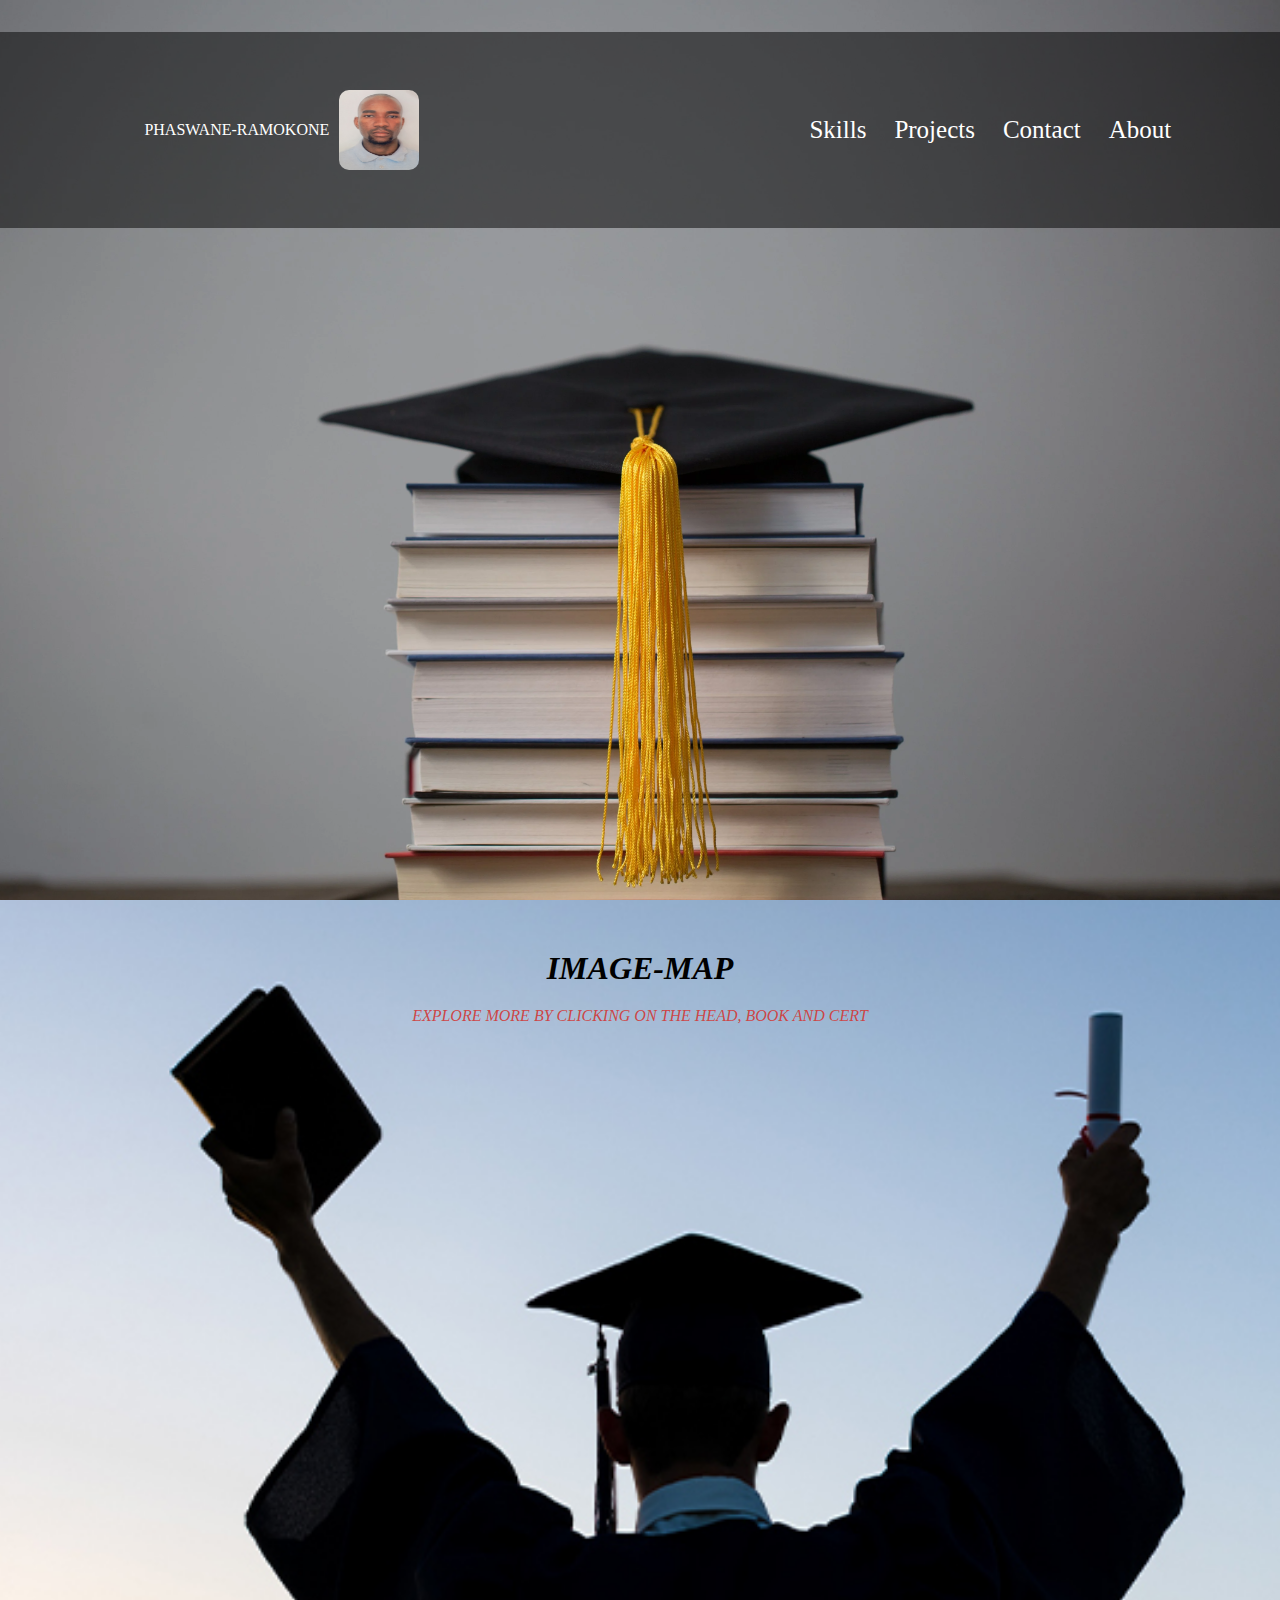
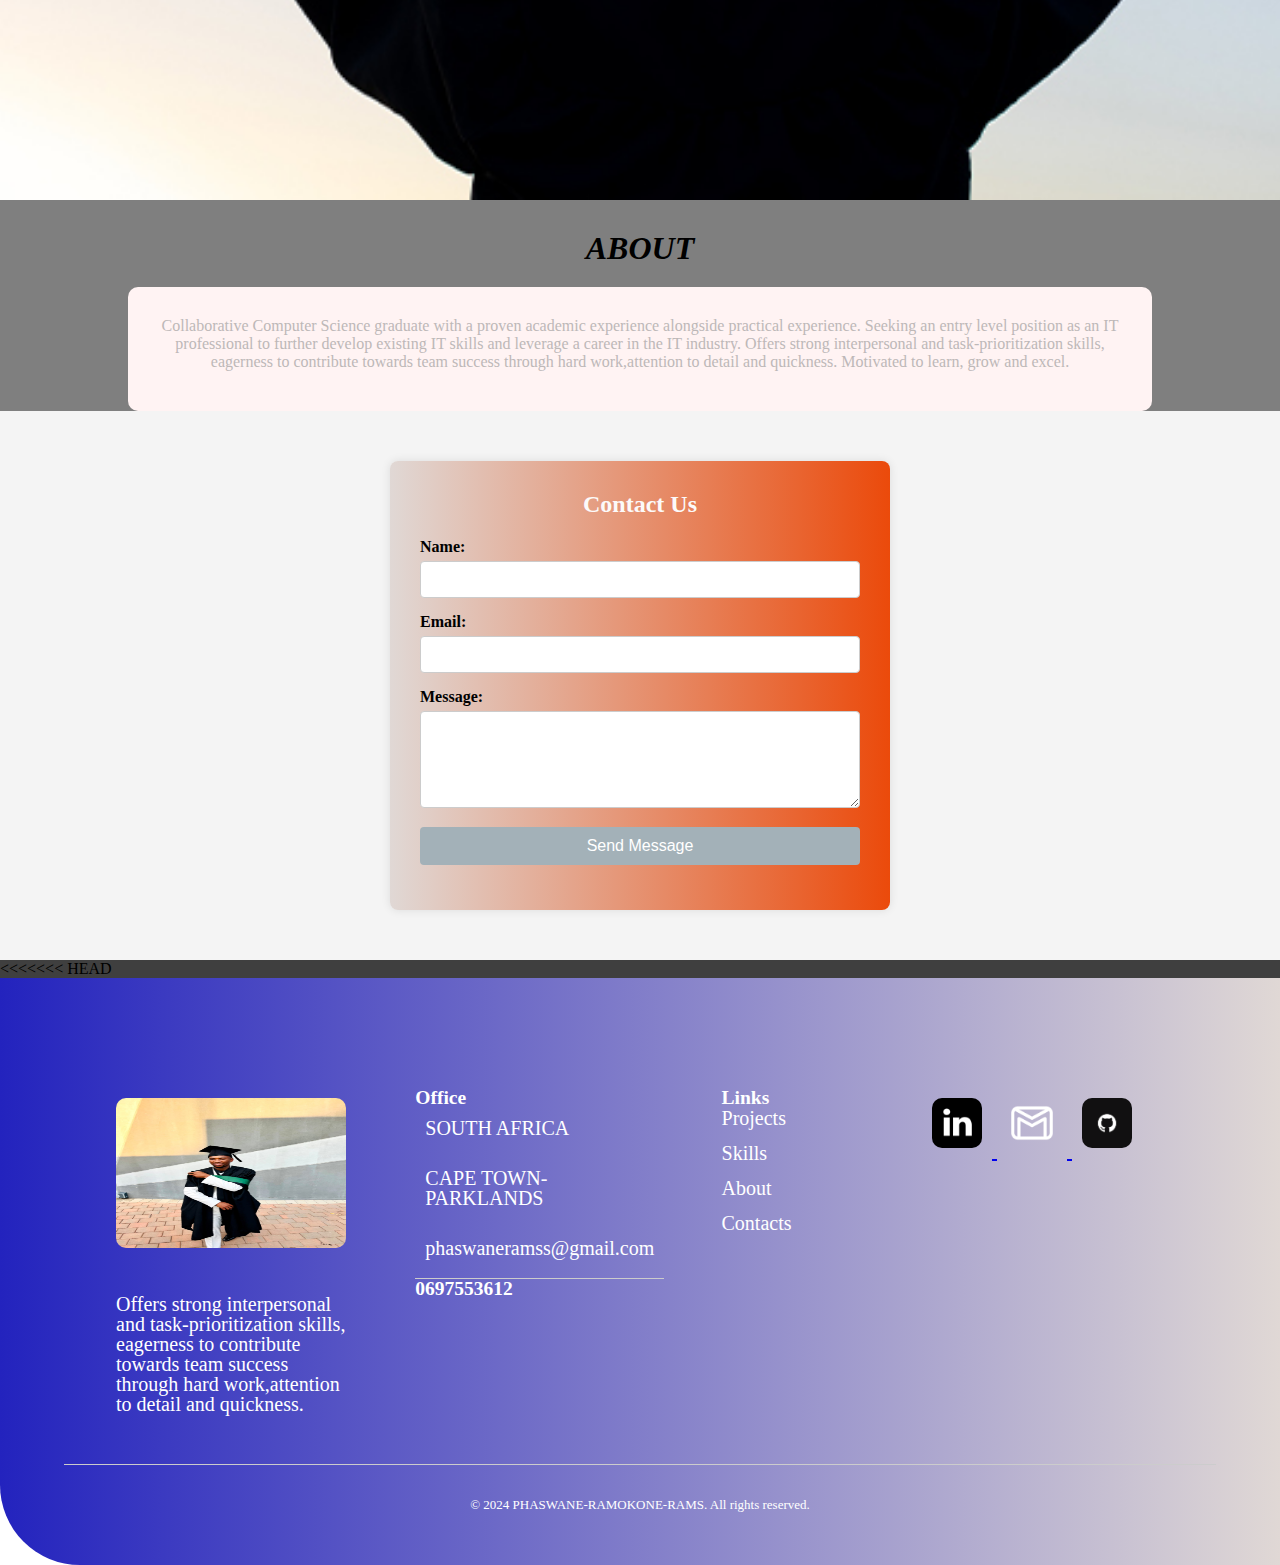
<file: index.html>
<!DOCTYPE html>
<html>
    <head>
        <title>PHASWANE-RAMOKONE-RAMS PORTFOLIO</title>
        <meta name="viewport" content="width=device-width", initial-scale="1.0">
        <link rel="stylesheet" href="index.css" >
        <link rel="icon" type="image" href="profile.jpg">
        <link >
    </head>
    <body>
       
        <section class="header">
            <nav>

                <div class="para"><p>PHASWANE-RAMOKONE</p>
                    <img src="profile.jpg" alt="pro-pic">
                </div>

             
                <div class="nav-links" id="navLinks">
                    
                    <i ><img class="img-bar1"  src="close1437.jpg" alt="close button" onclick="hideMenu()" ></i>
                    <ul>
                        <li><a href="Skills.html">Skills</a></li>
                        <li><a href="Projects.html">Projects</a></li>
                        <li><a href="#contact">Contact</a></li>
                        <li><a href="About.html">About</a></li>
                    </ul>
                </div>
                <i ><img class="img-bar" src="menu1.png" alt="menu button"  onclick="showMenu()"></i>
            </nav>

        </section>
         <!--------javascript for side menu--->
         <script>
            var navLinks = document.getElementById("navLinks");

            function showMenu(){
                navLinks.style.right = "0";
            }
            function hideMenu(){
                navLinks.style.right = "-200px";
            }
        </script>

 
    <!----------Body/ second page----->
    <div class="pic">

       <i><h1>IMAGE-MAP</h1></i>
       <i><p>EXPLORE MORE BY CLICKING ON THE HEAD, BOOK AND CERT</p></i>

         <a href="Skills.html" class="area1"></a><!-------book-------->
         <a href="About.html" class="area2"></a><!-------head-------->
         <a href="Projects.html" class="area3"></a><!--------diploma------->

    </div>
    
        
       
        <div class="about" id="about">
    
        <i> <h1>ABOUT</h1>  </i>
            <div class="service-col"> 
               <p>Collaborative Computer Science graduate with a
                proven academic experience alongside practical
                experience. Seeking an entry level position as an
                IT professional to further develop existing IT skills
                and leverage a career in the IT industry. Offers
                strong interpersonal and task-prioritization skills,
                eagerness to contribute towards team success
                through hard work,attention to detail and
                quickness. Motivated to learn, grow and excel.
                </p>

             </div>

        <div class="contact">

           
            <div class="contact-section" id="contact">

                   
                


                <form action="https://api.web3forms.com/submit" class="contact-form" method="POST">
                    <input type="hidden" name="access_key" value="98b89ff4-30a2-4841-91fe-23f393760d38">
                    <h2>Contact Us</h2>
                    <div class="form-group">
                        <label for="name">Name:</label>
                        <input type="text" id="name" name="name" required>
                    </div>
                    <div class="form-group">
                        <label for="email">Email:</label>
                        <input type="email" id="email" name="email" required>
                    </div>
                    <div class="form-group">
                        <label for="message">Message:</label>
                        <textarea id="message" name="message" rows="5" required></textarea>
                    </div>
                    <div class="form-group">
                        <input type="hidden" name="redirect" value="http://127.0.0.1:5500/index.html#contact">
                        <button type="submit">Send Message</button>
                    </div>
                </form>
            </div>
<<<<<<< HEAD
 
            <!----_--------------testing javascript---------------->
            <script>
                // JavaScript to handle form submission
                function sendEmail(event) {
                    event.preventDefault(); // Prevent page reload on form submission
            
                    // Display success message
                    const successMessage = document.getElementById('success-message');
                    successMessage.style.display = 'block';
            
                    // Clear form fields
                    document.querySelector('.contact-form').reset();
            
                    // Hide success message after a few seconds
                    setTimeout(() => {
                        successMessage.style.display = 'none';
                    }, 3000); // 3000 milliseconds = 3 seconds
                }
=======
            
  

    <script src="https://cdn.jsdelivr.net/npm/sweetalert2@11"></script>

            <!----_--------------testing javascript---------------->
            <script>
                  // Add an event listener to the form submission
  document.querySelector(".contact-form").addEventListener("submit", function (event) {
      // Prevent the default form submission
      event.preventDefault();
      // Trigger Swal.fire after form submission
      Swal.fire({
          title: "Success",
          text: "Message sent successfully",
          icon: "success"
      }).then(() => {
          // After the user acknowledges the Swal.fire message, submit the form
          event.target.submit();
      });
  });
>>>>>>> 49b03c52e2a7f2151abb16f0a0a86094e4aad560
            </script>
        </div>
        

    
    <!------------testing------------>
    <footer class="footer">
        <div class="row">
             <div class="col">
                <img src="pppppp.jpg" class="logo1" alt="Profile Pic">
                <p>Offers
                    strong interpersonal and task-prioritization skills,
                    eagerness to contribute towards team success
                    through hard work,attention to detail and
                    quickness. 
                </p>
             </div>
             <div class="col">
                <h2>Office</h2>
                <p>SOUTH AFRICA</p>
                <p>CAPE TOWN- PARKLANDS</p>
                <p class="email-id">phaswaneramss@gmail.com</p>
                <h2> 0697553612 </h2>
             </div>
             <div class="col">
                <h2>Links</h2>
                <ul class="">
                    <li><a href="Projects.html">Projects</a></li>
                    <li><a href="Skills.html">Skills</a></li>
                    <li><a href="About.html">About</a></li>
                    <li><a href="#contact">Contacts</a></li>
                </ul>
             </div>
             <div class="col">
                <div class="social-icons">
                    <a href="www.linkedin.com/in/phaswane-ramokone-a7333b301" target="_blank">
                        <img class="img1" src="In1.jpg" alt="LinkedIn">
                     </a>
                     <a href="#" target="_blank">
                        <img class="img1" src="gmail.png" alt="gmail">
                     </a>
                     <a href="https://github.com/Phaswane-Ramokone-Rams" target="_blank">
                        <img class="img1" src="Git1.png" alt="GitHub">
                      </a>
                </div>
             </div>
        </div>
        <hr>
        <p class="copyright">&copy;  2024 PHASWANE-RAMOKONE-RAMS. All rights reserved.</p>
    </div> 
    </footer>
 

    </body>
  
      
</html>
</file>
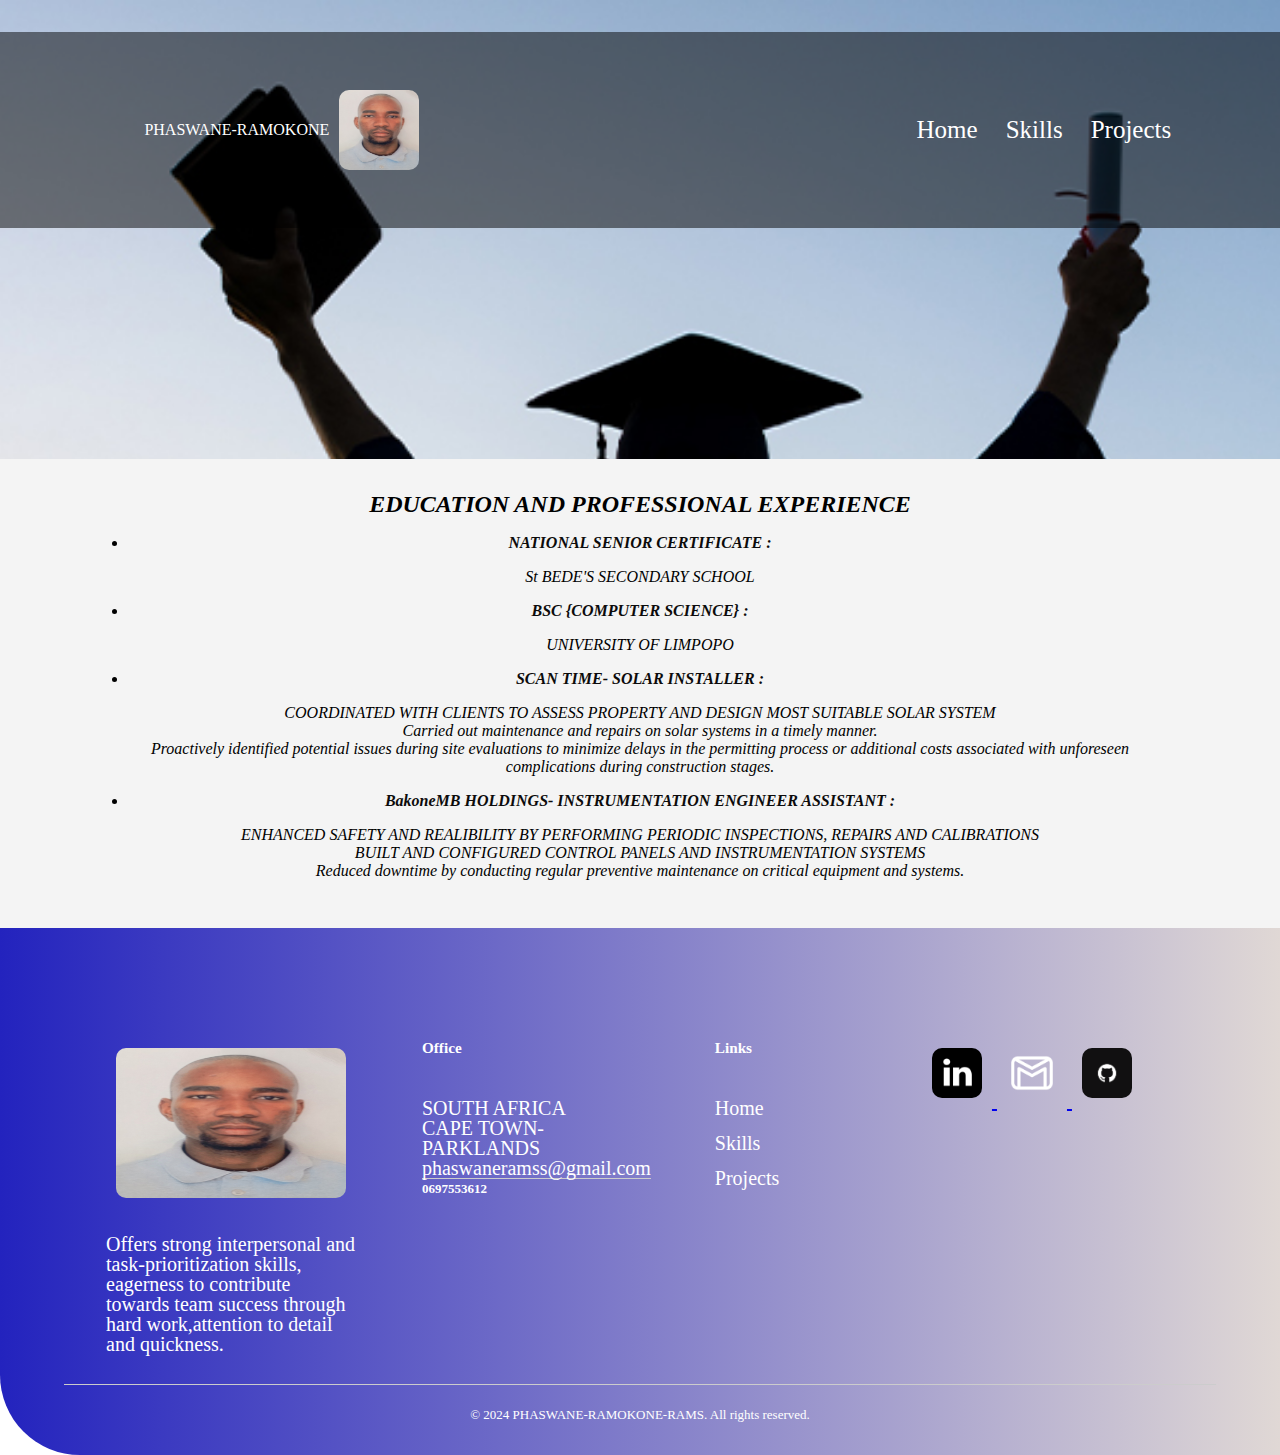
<file: About.html>
<!DOCTYPE html>
<html>
    <head>
        <title>PHASWANE-RAMOKONE-RAMS PORTFOLIO/About</title>
        <meta name="viewport" content="width=device-width", initial-scale="1.0">
        <link rel="stylesheet" href="index.css" >
        <link rel="icon" type="image" href="profile.jpg">
    </head>
    <body>
        <section class="header" id="header1">
            <nav>
                <div class="para"><p>PHASWANE-RAMOKONE</p>
                    <img src="profile.jpg" alt="pro-pic">
                </div>
                <div class="nav-links" id="navLinks">
                    
                    <i ><img class="img-bar1"  src="delete-sign.png" alt="close button" onclick="hideMenu()" ></i>
                    <ul>
                        <li><a href="index.html">Home</a></li>
                        <li><a href="Skills.html">Skills</a></li>
                        <li><a href="Projects.html">Projects</a></li>
                    </ul>
                </div>
                <i ><img class="img-bar" src="menu1.png" alt="menu button"  onclick="showMenu()"></i>
            </nav>

        </section>
         <!--------javascript for side menu--->
         <script>
            var navLinks = document.getElementById("navLinks");

            function showMenu(){
                navLinks.style.right = "0";
            }
            function hideMenu(){
                navLinks.style.right = "-200px";
            }
        </script>

<section id="home" class="hero">
    <div class="container">
       <i> <h2>EDUCATION AND PROFESSIONAL EXPERIENCE</h2>

        <li><a >NATIONAL SENIOR CERTIFICATE :</a></li>
        <p>St BEDE'S SECONDARY SCHOOL</p>

        <li><a >BSC {COMPUTER SCIENCE} :</a></li>
        <p>UNIVERSITY OF LIMPOPO</p>
        
        <li><a >SCAN TIME- SOLAR INSTALLER :</a></li>
        <p>COORDINATED WITH CLIENTS TO ASSESS PROPERTY AND DESIGN MOST SUITABLE SOLAR SYSTEM<br>
            Carried out maintenance and repairs on solar
            systems in a timely manner.<br>
            Proactively identified potential issues during site
            evaluations to minimize delays in the permitting
            process or additional costs associated with
            unforeseen complications during construction
            stages.</p>

        <li><a >BakoneMB HOLDINGS- INSTRUMENTATION ENGINEER ASSISTANT :</a></li>
        <p>ENHANCED SAFETY AND REALIBILITY BY PERFORMING PERIODIC INSPECTIONS, REPAIRS AND CALIBRATIONS<BR>
           BUILT AND CONFIGURED CONTROL PANELS AND INSTRUMENTATION SYSTEMS<br>
           Reduced downtime by conducting regular
           preventive maintenance on critical equipment
           and systems.<br>
          </p>
        </i>
       

    </div>
</section>
 <!------------testing------------>
 <footer class="footer">
    <div class="row">
         <div class="col">
            <img src="profile.jpg" class="logo1" alt="Profile Pic">
            <p>Offers
                strong interpersonal and task-prioritization skills,
                eagerness to contribute towards team success
                through hard work,attention to detail and
                quickness. 
            </p>
         </div>
         <div class="col">
            <h3>Office</h3>
            <p>SOUTH AFRICA</p>
            <p>CAPE TOWN- PARKLANDS</p>
            <p class="email-id">phaswaneramss@gmail.com</p>
            <h4> 0697553612 </h4>
         </div>
         <div class="col">
            <h3>Links</h3>
            <ul class="">
                <li><a href="index.html">Home</a></li>
                <li><a href="Skills.html">Skills</a></li>
                <li><a href="Projects.html">Projects</a></li>
            </ul>
         </div>
         <div class="col">
            <div class="social-icons">
                <a href="www.linkedin.com/in/phaswane-ramokone-a7333b301" target="_blank">
                    <img class="img1" src="In1.jpg" alt="LinkedIn">
                 </a>
                 <a href="#" target="_blank">
                    <img class="img1" src="gmail.png" alt="gmail">
                 </a>
                 <a href="https://github.com/Phaswane-Ramokone-Rams" target="_blank">
                    <img class="img1" src="Git1.png" alt="GitHub">
                  </a>
            </div>
         </div>
    </div>
    <hr>
    <p class="copyright">&copy;  2024 PHASWANE-RAMOKONE-RAMS. All rights reserved.</p>

</div>
</footer>
    </body>
        
     </html>
</file>
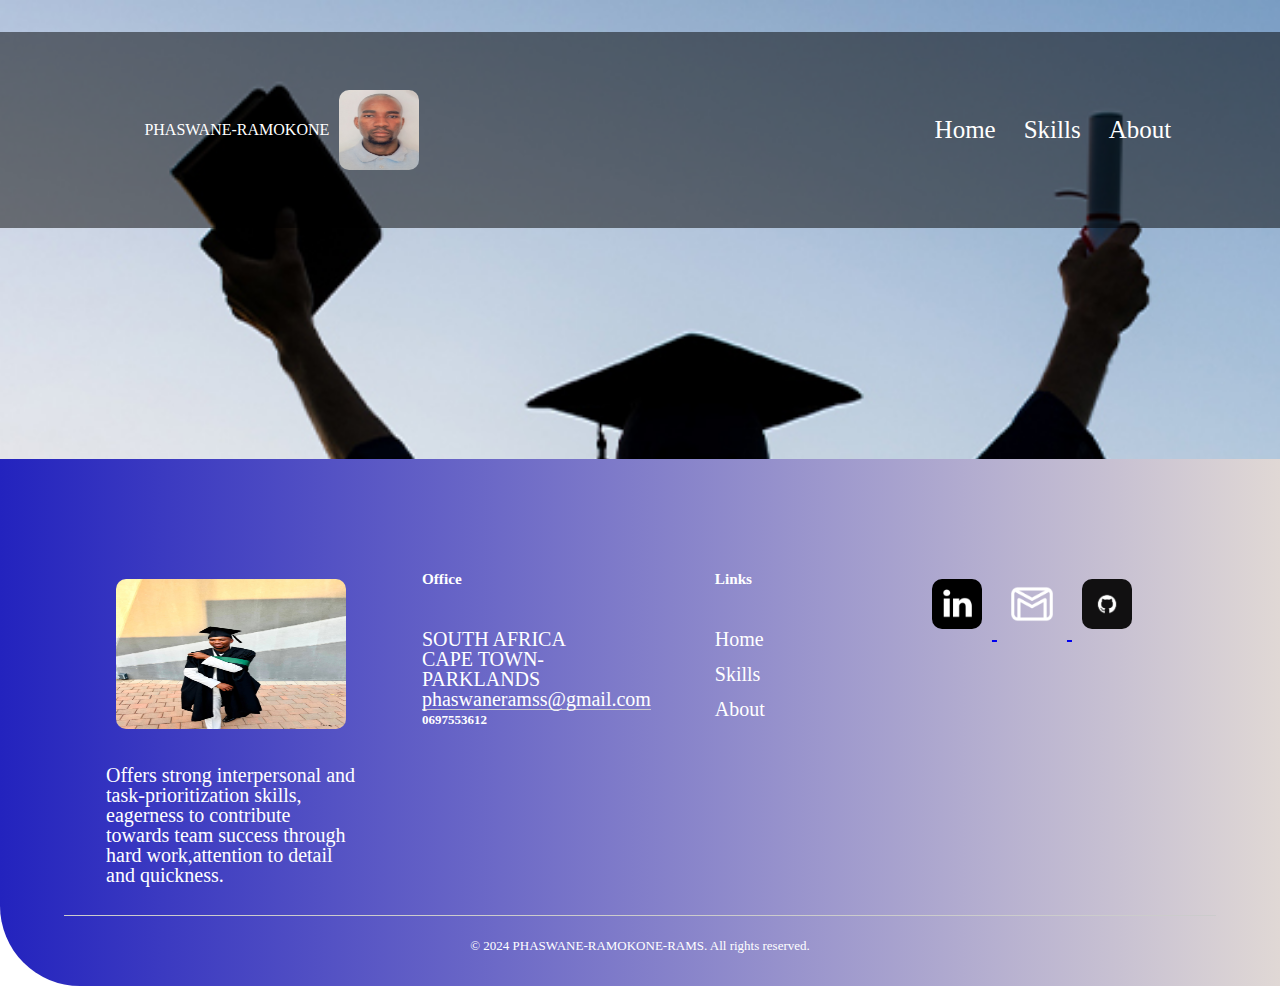
<file: Projects.html>
<!DOCTYPE html>
<html>
    <head>
        <title>PHASWANE-RAMOKONE-RAMS PORTFOLIO/Projects</title>
        <meta name="viewport" content="width=device-width", initial-scale="1.0">
        <link rel="stylesheet" href="index.css" >
        <link rel="icon" type="image" href="profile.jpg">
    </head>
    <body>
        <section class="header" id="header1">
            <nav>
                <div class="para"><p>PHASWANE-RAMOKONE</p>
                    <img src="profile.jpg" alt="pro-pic">
                </div>
                <div class="nav-links" id="navLinks">
                    
                    <i ><img class="img-bar1"  src="delete-sign.png" alt="close button" onclick="hideMenu()" ></i>
                    <ul>
                        <li><a href="index.html">Home</a></li>
                        <li><a href="Skills.html">Skills</a></li>
                        <li><a href="About.html">About</a></li>
                    </ul>
                </div>
                <i ><img class="img-bar" src="menu1.png" alt="menu button"  onclick="showMenu()"></i>
            </nav>

        </section>
         <!--------javascript for side menu--->
         <script>
            var navLinks = document.getElementById("navLinks");

            function showMenu(){
                navLinks.style.right = "0";
            }
            function hideMenu(){
                navLinks.style.right = "-200px";
            }
        </script>

        <!------------testing------------>
     <footer class="footer">
        <div class="row">
             <div class="col">
                <img src="pppppp.jpg" class="logo1" alt="Profile Pic">
                <p>Offers
                    strong interpersonal and task-prioritization skills,
                    eagerness to contribute towards team success
                    through hard work,attention to detail and
                    quickness. 
                </p>
             </div>
             <div class="col">
                <h3>Office</h3>
                <p>SOUTH AFRICA</p>
                <p>CAPE TOWN- PARKLANDS</p>
                <p class="email-id">phaswaneramss@gmail.com</p>
                <h4> 0697553612 </h4>
             </div>
             <div class="col">
                <h3>Links</h3>
                <ul class="">
                    <li><a href="index.html">Home</a></li>
                    <li><a href="Skills.html">Skills</a></li>
                    <li><a href="About.html">About</a></li>
                </ul>
             </div>
             <div class="col">
                <div class="social-icons">
                    <a href="www.linkedin.com/in/phaswane-ramokone-a7333b301" target="_blank">
                        <img class="img1" src="In1.jpg" alt="LinkedIn">
                     </a>
                     <a href="#" target="_blank">
                        <img class="img1" src="gmail.png" alt="gmail">
                     </a>
                     <a href="https://github.com/Phaswane-Ramokone-Rams" target="_blank">
                        <img class="img1" src="Git1.png" alt="GitHub">
                      </a>
                </div>
             </div>
        </div>
        <hr>
        <p class="copyright">&copy;  2024 PHASWANE-RAMOKONE-RAMS. All rights reserved.</p>
    
 </div>
</footer>

    </body>
     
 </html>
</file>
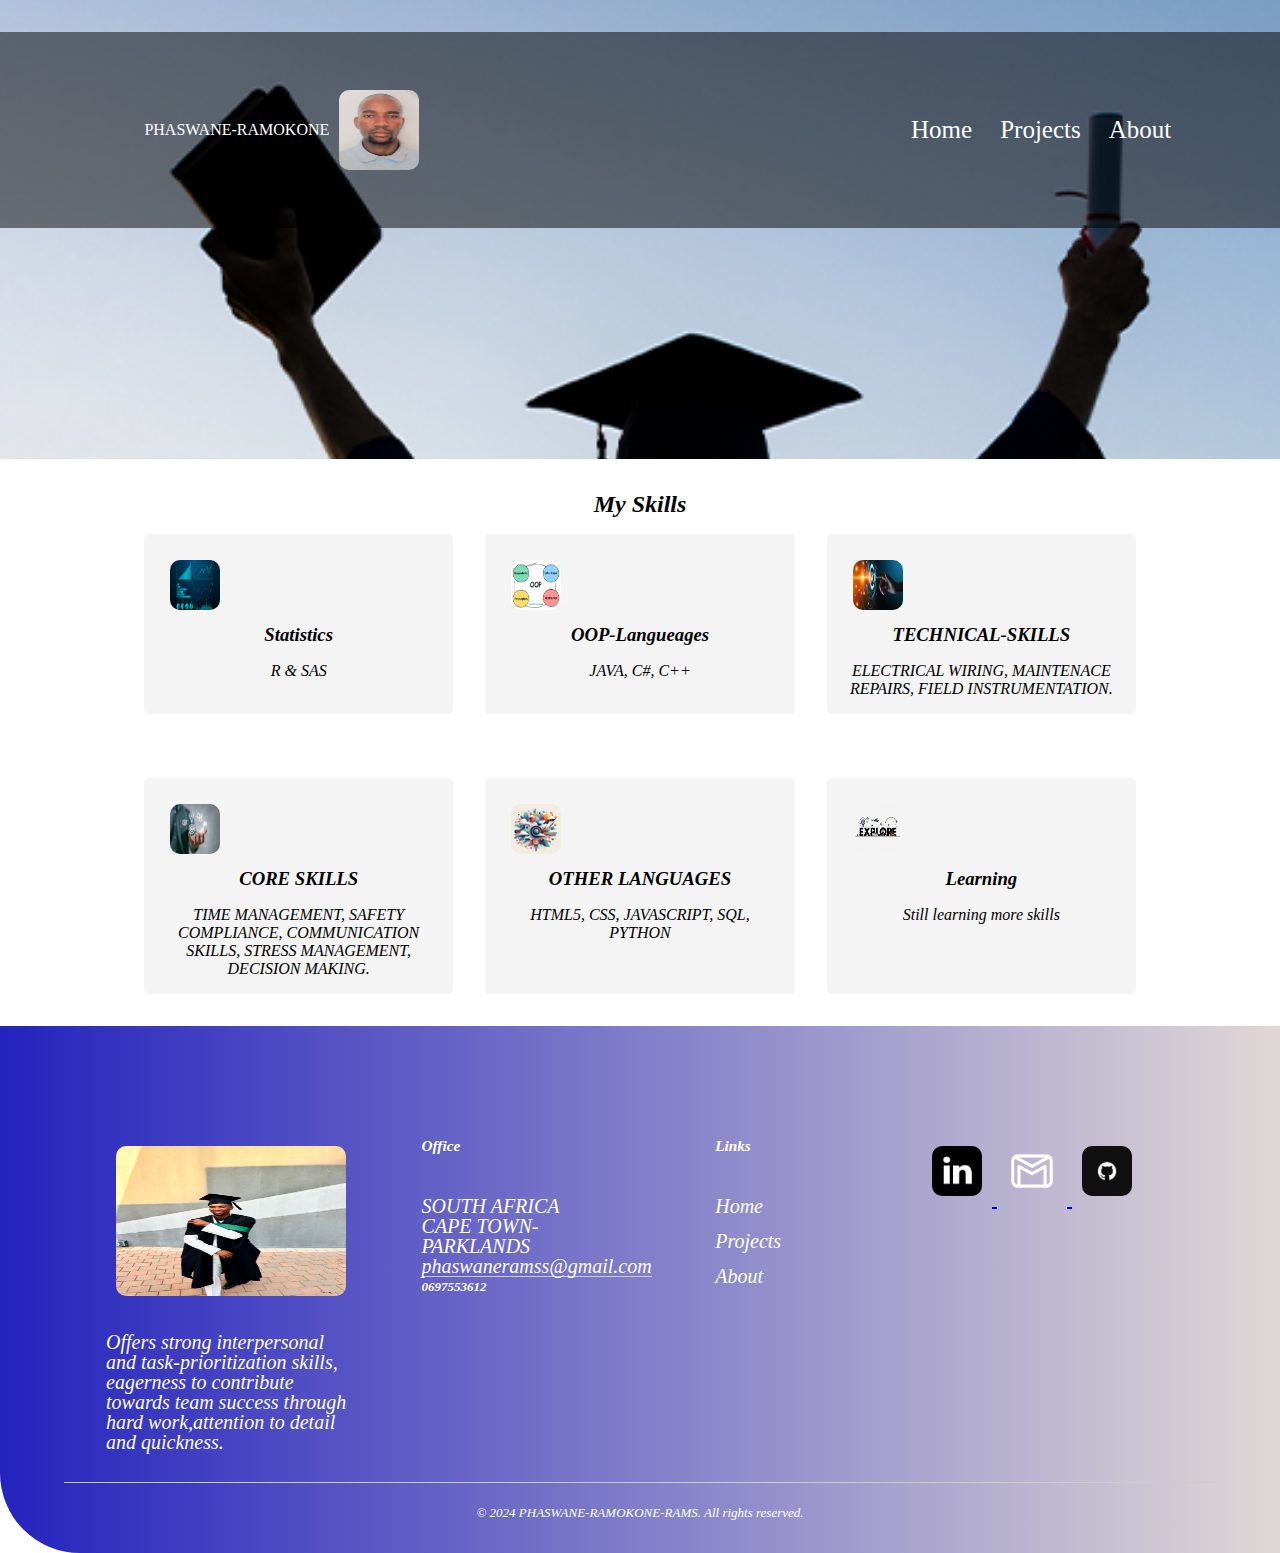
<file: Skills.html>
<!DOCTYPE html>
<html>
    <head>
        <title>PHASWANE-RAMOKONE-RAMS PORTFOLIO/Skills</title>
        <meta name="viewport" content="width=device-width", initial-scale="1.0">
        <link rel="stylesheet" href="index.css" >
        <link rel="icon" type="image" href="profile.jpg">
    </head>
    <body>
        <section class="header" id="header1">
            <nav>
                <div class="para"><p>PHASWANE-RAMOKONE</p>
                    <img src="profile.jpg" alt="pro-pic">
                </div>
                <div class="nav-links" id="navLinks">
                    
                    <i ><img class="img-bar1"  src="delete-sign.png" alt="close button" onclick="hideMenu()" ></i>
                    <ul>
                        
                        <li><a href="index.html">Home</a></li>
                        <li><a href="Projects.html">Projects</a></li>
                        <li><a href="About.html">About</a></li>
                    </ul>
                </div>
                <i ><img class="img-bar" src="menu1.png" alt="menu button"  onclick="showMenu()"></i>
            </nav>

        </section>
         <!--------javascript for side menu--->
         <script>
            var navLinks = document.getElementById("navLinks");

            function showMenu(){
                navLinks.style.right = "0";
            }
            function hideMenu(){
                navLinks.style.right = "-200px";
            }
        </script>

        <!---------------------Skills in coloumn--------------------------->
        <section id="services">
            <div class="container">
                <i><h2>My Skills</h2>
                <div class="services">
                    <div class="service">
                        <img src="Statistics-Graduate-Certificate_2.jpg" width="50px">
                        <h3>Statistics</h3>
                        <p>R & SAS</p>
                    </div>
                    <div class="service">
                        <img src="OOP.jpg" width="50px">
                        <h3>OOP-Langueages</h3>
                        <p>JAVA, C#, C++</p>
                    </div>
                    <div class="service">
                        <img src="TECH.avif" width="50px">
                        <h3>TECHNICAL-SKILLS</h3>
                        <p>ELECTRICAL WIRING, MAINTENACE REPAIRS, FIELD INSTRUMENTATION.</p>
                    </div>
                </div>
                
            </div>
        </section>

        <section id="servicesA">
            <div class="containerA">
                
                <div class="servicesA">
                    <div class="serviceA">
                        <img src="CORE.jpg" width="50px">
                        <h3>CORE SKILLS</h3>
                        <p>TIME MANAGEMENT, SAFETY COMPLIANCE, COMMUNICATION SKILLS,
                            STRESS MANAGEMENT, DECISION MAKING. </p>
                    </div>
                    <div class="serviceA">
                        <img src="types-of-design.jpg" width="50px">
                        <h3>OTHER LANGUAGES</h3>
                        <p>HTML5, CSS, JAVASCRIPT, SQL, PYTHON</p>
                    </div>
                    <div class="serviceA">
                        <img src="ex.jpg" width="50px">
                        <h3>Learning</h3>
                        <p>Still learning more skills </p>
                       
                        </div>
                    </div>
                </div>
                
            </div>
        </section>

 

   

    <!------------testing------------>
    <footer class="footer">
        <div class="row">
             <div class="col">
                <img src="pppppp.jpg" class="logo1" alt="Profile Pic">
                <p>Offers
                    strong interpersonal and task-prioritization skills,
                    eagerness to contribute towards team success
                    through hard work,attention to detail and
                    quickness. 
                </p>
             </div>
             <div class="col">
                <h3>Office</h3>
                <p>SOUTH AFRICA</p>
                <p>CAPE TOWN- PARKLANDS</p>
                <p class="email-id">phaswaneramss@gmail.com</p>
                <h4> 0697553612 </h4>
             </div>
             <div class="col">
                <h3>Links</h3>
                <ul class="">
                    <li><a href="index.html">Home</a></li>
                    <li><a href="Projects.html">Projects</a></li>
                    <li><a href="About.html">About</a></li>
                </ul>
             </div>
             <div class="col">
                <div class="social-icons">
                    <a href="www.linkedin.com/in/phaswane-ramokone-a7333b301" target="_blank">
                        <img class="img1" src="In1.jpg" alt="LinkedIn">
                     </a>
                     <a href="#" target="_blank">
                        <img class="img1" src="gmail.png" alt="gmail">
                     </a>
                     <a href="https://github.com/Phaswane-Ramokone-Rams" target="_blank">
                        <img class="img1" src="Git1.png" alt="GitHub">
                      </a>
                </div>
             </div>
        </div>
        <hr>
        <p class="copyright">&copy;  2024 PHASWANE-RAMOKONE-RAMS. All rights reserved.</p>

    </div>
    </footer>


  
</body>      
</html>
</file>
<file: index.css>
*{
    margin: 0;
    padding: 0;
    box-sizing:border-box;
}
/*-------testing------*/
.header{
  

    background-image: url(G.webp);
    background-repeat: no-repeat;
    background-size: cover;
    background-attachment: fixed; 
    position: relative;
    background-position: center;
    height: 100vh;
    color: white;
    text-align: center;
    display: flex;
    flex-direction: column;
    justify-content: top;
    align-items: top;
}
#header1{
    height: 51vh;
    background-image: url(Graduate.jpg);
}
.para {
    display: flex;
    padding: 2% 6%;
    justify-content: space-between;
    align-items: center;
    cursor: pointer;
}
.para img{
    width: 80px;
    height: 80px;
    margin: 10px;
    transition: transform 0.3s ease;
    border-top-left-radius: 10px;
    border-top-right-radius: 10px;
    border-bottom-left-radius: 10px;
    border-bottom-right-radius: 10px;
}
.para img:hover{
    transform: scale(2.5);
}

nav{
    display: flex;
    padding: 2% 6%;
    justify-content: space-between;
    align-items: center;
}
nav img{
    width: 350px;
}
header a{
    color: #fff;
    cursor: pointer;
}
.nav-links ul li a{
    
    cursor: pointer;
    
}
.nav-links{
    flex: 1;
    text-align: right;
    width: 100%;
    display: flex;
    justify-content: space-between;
    width: 100%;
   align-items: top;
   padding: 20px 20px;
}
nav{
    background: rgba(0, 0, 0, 0.5);
}
.nav-links ul li{
    list-style: none;
    display: inline-block;
    padding: 8px 12px;
    position: relative;

}
.nav-links ul li a{
    color: #fff;
    text-decoration: none;
    font-size: 25px;
}

.nav-links a:hover{
    color: rgb(243, 156, 41);
    background-color: transparent;
    text-decoration: none;
    transform: scale(1.5);
}

.nav-links a:hover {
    transform: scale(1.5);
    padding: 1rem 0;
    margin-top: 2rem;
}

nav .fa{
    display: none;
}
.img-bar{
      width:30px ;
      display: none;
}
.img-bar1{
    width:30px ;
    display: none;
   
}
.img-bar .img-bar1{
   
    border-top-left-radius: 10px;
    border-top-right-radius: 10px;
    border-bottom-left-radius: 10px;
    border-bottom-right-radius: 10px;
}

/*---------------second pic / second page--------------------*/
.pic {
   background-image: url(Graduate.jpg);
    background-repeat: no-repeat;
    background-size: cover;
    
    position: relative;
    background-position: center;
    height: 100vh;
    max-width: 100%;
    
}
.pic h1 {
    text-align: center;
    padding-top: 50px;  
    cursor: pointer;
}
.pic p{
    text-align: center;
    padding-top: 20px; 
    color:  #ce4343f8;
    cursor: pointer;
     
}

.area {
    position: absolute;
   
  }
  .area1 { /*-------------book--------------*/
    position: absolute;
    left: 310px;
    top: 100px;
    width: 100px; 
    height: 100px;
    cursor: pointer;
  }
  
  .area2 { /*------headddddddd-----*/
    position: absolute;
    left: 650px;
    top: 280px;
    width: 200px;
    height: 100px;
    cursor: pointer;
  }
 
  .area3 { /*-----diploma----*/
    
        position: absolute;
        left: 993px;
        top: 60px;
        width: 200px; 
        height: 120px;
        cursor: pointer;
  }
  

/*--------------about--------------*/
.about{
    background-color: transparent;
    background: rgba(0, 0, 0, 0.5);
   margin-bottom: 50px;
   padding-top: 10px;
   padding-bottom: 200px;
   
}
.about h1{
    text-align: center;
    text-decoration: wavy;
    cursor: pointer; 
    padding-top: 20px;
    padding-bottom: 20px;
}
.about p{
   color: rgb(189, 184, 184);
    padding: 10px;
    cursor: pointer;
    padding-bottom: 20px;
}
.service-col{
    flex-basis: 31%;
    background: #fff3f3;
    border-radius: 10px;
    margin-bottom: 5%;
    padding: 20px 12px;
    box-sizing: border-box;
    cursor: pointer;
    transition: 0.5;

    width: 80%;
    margin: auto;
    text-align: center; 
    padding-bottom: 20px;
}

.service-col:hover{
    box-shadow: 0 0 70px 0px rgba(223, 71, 71, 0.2);
}


/*------------contact-------------*/
.contact{
    background-color: transparent;
    background: rgba(0, 0, 0, 0.5);
   
}
.contact h1{
    text-align: center;
    text-decoration: wavy;
    cursor: pointer;
    
}
 /* Container Styling */
 .contact-section {
    display: flex;
    justify-content: center;
    align-items: center;
    padding: 50px;
    background-color: #f4f4f4;
}

/* Form Styling */
.contact-form {
    background: linear-gradient(to right,  #e0d8d5,#eb4a0b);
    padding: 30px;
    border-radius: 8px;
    box-shadow: 0 0 10px rgba(0, 0, 0, 0.1);
    width: 100%;
    max-width: 500px;
}

.contact-form h2 {
    margin-bottom: 20px;
    color: #fcfafa;
    text-align: center;
    cursor: pointer;
}

.form-group {
    margin-bottom: 15px;
}

.form-group label {
    display: block;
    font-weight: bold;
    margin-bottom: 5px;
}

.form-group input,
.form-group textarea {
    width: 100%;
    padding: 10px;
    border: 1px solid #ccc;
    border-radius: 4px;
    resize: vertical;
}

.form-group button {
    width: 100%;
    padding: 10px;
    background-color: #a3b1b8;
    color: white;
    border: none;
    border-radius: 4px;
    font-size: 16px;
    cursor: pointer;
    transition: background-color 0.3s;
}

.form-group button:hover {
    background-color: #eac0f7;
}


/*--------------SKILLS----------------*/
.service img{
    position: relative;
}
.serviceA img{
    position: relative;
}

.container {
    width: 80%;
    margin: 0 auto;
}

section {
    padding: 2rem 0;
}

.container {
    width: 80%;
    margin: 0 auto;
}

.container img , .containerA img{
    width: 50px;
    margin: 10px;
    height: 50px;
    transition: transform 0.3s ease;
    border-top-left-radius: 10px;
    border-top-right-radius: 10px;
    border-bottom-left-radius: 10px;
    border-bottom-right-radius: 10px;
    

}
.container img:hover {
    transform: scale(1.5);
}
.containerA img:hover {
    transform: scale(1.5);
}
.services {
    display: flex;
    justify-content: space-around;
}
.container .btn {
    display: inline-block;
    padding: 0.5rem 1rem;
    background: #333;
    color: #fff;
    text-decoration: none;
    border-radius: 5px;
    position: center;
}
.service {
    flex: 1;
    padding: 1rem;
    margin: 0 1rem;
    background: #f4f4f4;
    border-radius: 5px;
    cursor: pointer;
    transition: 0.5;
}
.service:hover{
    box-shadow: 0 0 20px 0px rgba(0,0,0,0.2);
}
section h2 {
    text-align: center;
    margin-bottom: 1rem;
}
section h3 {
    text-align: center;
    margin-bottom: 1rem;
}
section p{
    text-align: center; 
}
section h2 {
    text-align: center;
    margin-bottom: 1rem;
}

section {
    padding: 2rem 0;
}

.containerA {
    width: 80%;
    margin: 0 auto;
}
.servicesA {
    display: flex;
    justify-content: space-around;
}
.containerA .btn {
    display: inline-block;
    padding: 0.5rem 1rem;
    background: #333;
    color: #fff;
    text-decoration: none;
    border-radius: 5px;
    position: center;
}
.serviceA {
    flex: 1;
    padding: 1rem;
    margin: 0 1rem;
    background: #f4f4f4;
    border-radius: 5px;
    cursor: pointer;
    transition: 0.5;
}


.serviceA:hover{
    box-shadow: 0 0 20px 0px rgba(0,0,0,0.2);
}
/*---------------ABOUT-HTML---------------*/

.hero {
    background: #f4f4f4;
    padding: 2rem 0;
    text-align: center;
}

.hero h2 {
    margin-bottom: 1rem;
}

.hero a {
    color: #0c0b0b;
    text-decoration: none;
    font-weight: bold;
}

.hero section {
    padding: 2rem 0;
}

.hero h2 {
    text-align: center;
    margin-bottom: 1rem;
}
.hero h3 {
    text-align: center;
    margin-bottom: 1rem;
}
.hero p{
    text-align: center;
    margin-bottom: 1rem;
    margin-top: 1rem;
    
}
.hero li a{
    text-align: center;
    margin-bottom: 1rem;
    margin-top: 1rem;
}




/*---------------testing-----------------------*/

footer{
    width: 100%;
    position: absolute;
    
    background: linear-gradient(to right, #2323be, #e0d8d5);
    color: #fff;
    padding: 100px 0 30px;
   
    border-bottom-left-radius: 80px;
    font-size: 13px;
    line-height: 20px;
}
.footer p{
    color: #fff;
}
.logo1{
    width: 80px;
    height: 150px;
    margin: 10px;
    transition: transform 0.3s ease;
    border-top-left-radius: 10px;
    border-top-right-radius: 10px;
    border-bottom-left-radius: 10px;
    border-bottom-right-radius: 10px;
}
.logo1:hover{
    transform: scale(2.0);
}
.row{
    width: 85%;
    margin: auto;
    display: flex;
    flex-wrap: wrap;
    align-items: flex-start;
    justify-content: space-between;
}
.col{
    flex-basis: 25%;
    padding: 10px;
}
.col:nth-child(2), .col:nth-child(3){
    flex-basis: 15%;
}
.col h3{
    width: fit-content;
    margin-bottom: 40px;
    position: relative;
    cursor: pointer;
}
.logo1{
    width: 230px;
    margin-bottom: 30px;
}
.email-id{
    width: fit-content;
    border-bottom: 1px solid #ccc;
}
 .footer ul li{
    list-style: none;
    margin-bottom: 12px;
}
 .footer ul li a{
    text-decoration: none;
    color: #fff;
}
.col p{
    font-size: 20px;
}
.col a{
    font-size: 20px;
}
hr{
    width: 90%;
    border: 0;
    border-bottom: 1px solid #ccc;
    margin: 20px auto;
}
.copyright{
    text-align: center;
}
.img1{
    width: 50px;
    margin: 10px;
    height: 50px;
    transition: transform 0.3s ease;
    border-top-left-radius: 10px;
    border-top-right-radius: 10px;
    border-bottom-left-radius: 10px;
    border-bottom-right-radius: 10px;
}
.img1:hover {
    transform: scale(1.5);
}




/*------------MOBILE PHONE -----------------------*/

@media(max-width: 700px){

    /*------nav-links---------*/
    .navbar ul li a{
        position: relative;

    }
    .nav-links ul li{
        display: block;
    }
    .nav-links{
        position: absolute;
       background-color: rgba(255, 255, 255, 0.2);
       backdrop-filter: blur(10px);
        height: 100vh;
        width: 200px;
        top: 0;
        right: -200px;
        text-align: left;
        z-index: 2;
        transition: 1s;
    }
    nav .fa{
        display: block;
        color: #fff;
        margin: 10px;
        font-size: 22px;
        cursor: pointer;
    }
    .nav-links ul{
        padding: 30px;
    }
    .img-bar {
        display: block;
        cursor: pointer;

    }
    .img-bar1 {
        display: block;
        cursor: pointer;

    }
     


    /*-----------------the graduate--------------------*/
    .pic {
       
         height: 60vh;
         width: max-content;
         

     }
     .pic h1{
         text-align: center;
         padding-top: 50px;  
     }
    .area1 { /*-------------book--------------*/
        position: absolute;
        left: 130px;
        top: 50px;
        width: 100px; 
        height: 100px;
        cursor: pointer;
      }
      
      .area2 { /*------headddddddd-----*/
        position: absolute;
        left: 280px;
        top: 160px;
        width: 100px;
        height: 100px;
        cursor: pointer;
      }
     
      .area3 { /*-----diploma----*/
        
            position: absolute;
            left: 480px;
            top: 50px;
            width: 50px; /* 600 - 500 */
            height: 70px;
            cursor: pointer;
      }
      .pic h1{
            padding-left: 160px;
      }
      .pic p{
        padding-left: 160px;
        
  }

    /*-------------SKILLS----------*/
    .servicesA ,.services{
        display: block;
        justify-content: space-around;
        margin-top: 50px;
        
    }
    .serviceA{
        padding-top: 2px;
        margin-top: 50px;
    }
    .service{
        padding-top: 10px;
        margin-top: 50px;
    }
    .containerA{
        margin-top: -50px;
    }

     /*--------------testing-----------------------*/
     
    /*-----------footer--------------*/
    .logo1{
        width: 180px;
        margin-bottom: 30px;
    }
    .col{
        flex-basis: 100%;
    }
    .col:nth-child(2), .col:nth-child(3){
        flex-basis: 100%;
    }
    .img1{
        width: 30px;
        margin: 10px;
        height: 30px;
    }
    .footer{
        padding-left: 30px;
    }
    .col h3{
        text-align: center;
        padding-left: 60px;
    }
    .logo1{
        padding-left: 80px;
    }
    .social-icons {
        padding-left:40px;
    }
    #header1 img{
        max-width: fit-content;
        
    }



}
</file>
